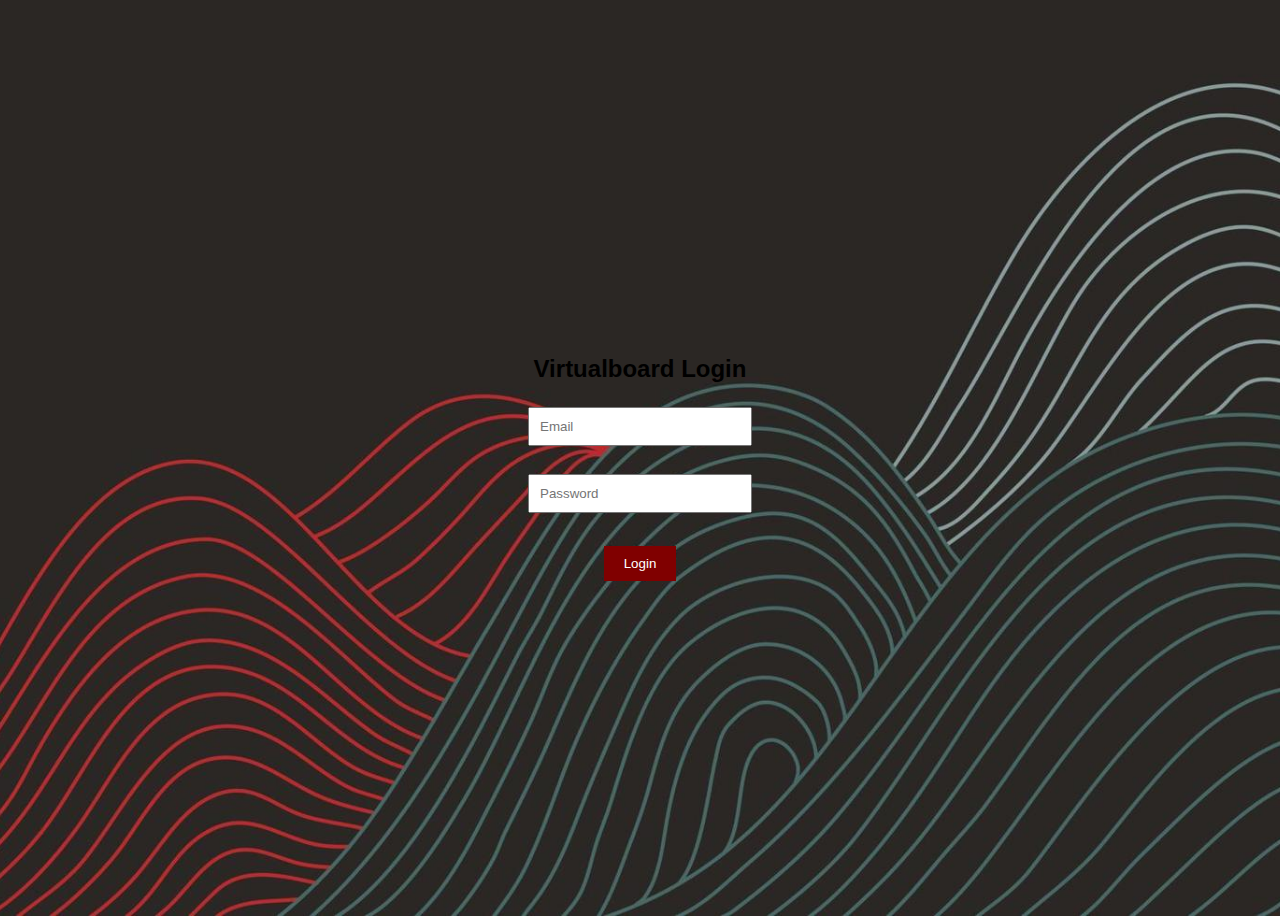
<file: index.html>
<!DOCTYPE html>
<html lang="en">
<head>
    <meta charset="UTF-8">
    <meta name="viewport" content="width=device-width, initial-scale=1.0">
    <title>Virtual Board Login</title>
    <link rel="stylesheet" href="login.css">
</head>
<body>
    <h2>Virtualboard Login</h2>
    <input id="email" type="text" placeholder="Email"><br>
    <input id="password" type="password" placeholder="Password"><br>
    <button id="loginButton">Login</button>

    <script src="login.js"></script>
</body>
</html>
</file>
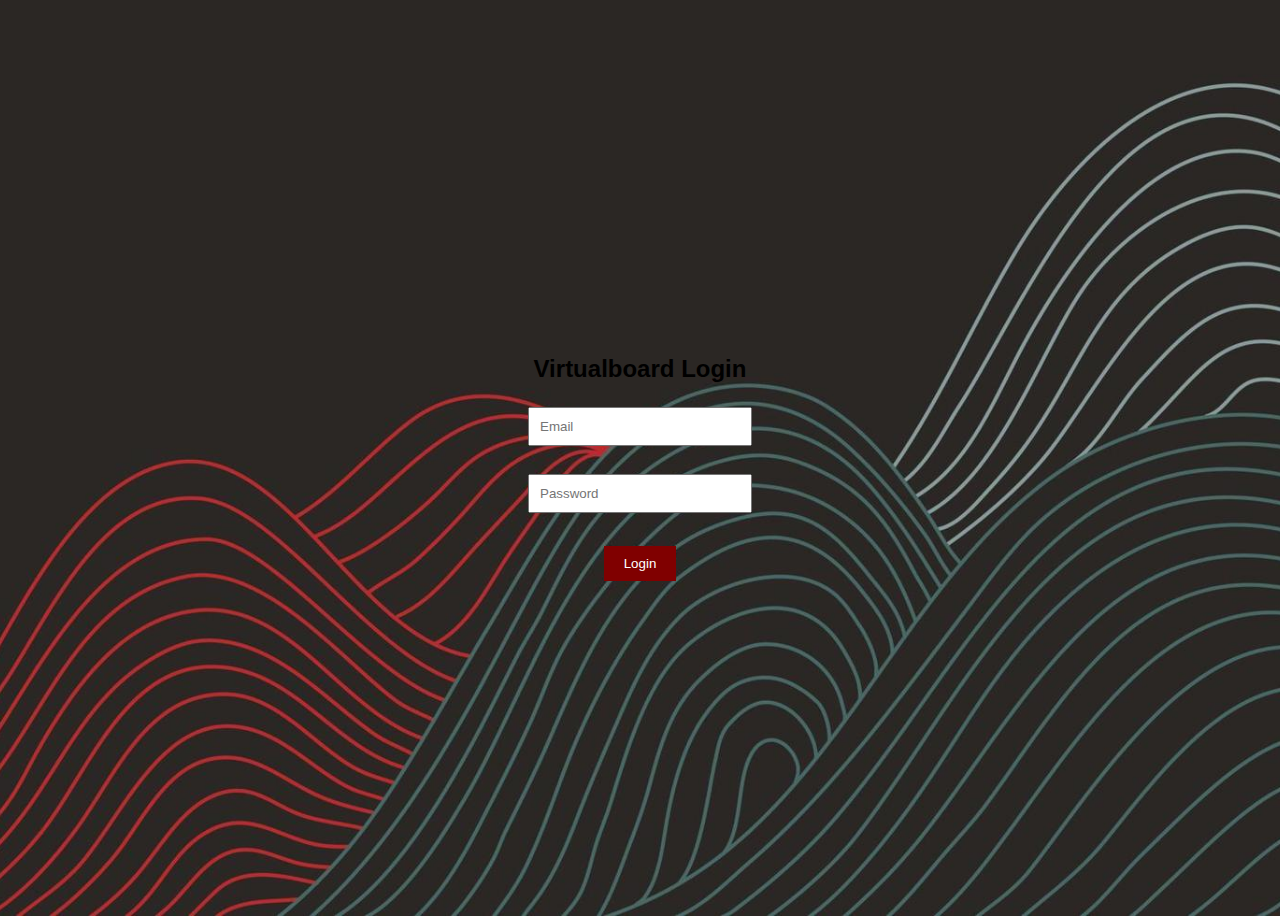
<file: board.html>
<!DOCTYPE html>
<html lang="en">

<head>
    <meta charset="UTF-8">
    <meta name="viewport" content="width=device-width, initial-scale=1.0">
    <title>Virtual Board</title>
    <link rel="stylesheet" href="board.css">
</head>

<body>
    <header id="topbar">
        <div class="left">
            <span class="logo">Virtualboard</span>
            <select id="boardSelect">
                <option value="1">Projektplanering</option>
            </select>
        </div>
        <div class="right">
            <button id="newNoteBtn">Ny note</button>
            <button id="logoutBtn">Logga ut</button>
        </div>
    </header>

    <div id="board"></div>

    <script src="board.js"></script>
</body>

</html>
</file>
<file: login.css>
body {
  font-family: sans-serif;
  background-image: url("img/board.jpg");
  background-size: cover;/* fyller hela skärmen */
  background-position: center;/* centrerad */
  background-repeat: no-repeat;/* ingen looping */
  display: flex;
  flex-direction: column;
  align-items: center;
  justify-content: center;
  height: 100vh;
}

input {
  padding: 10px;
  margin: 5px;
  width: 200px;
}

button {
  padding: 10px 20px;
  margin-top: 10px;
  background-color: maroon;
  color: white;
  border: none;
  cursor: pointer;
}
</file>
<file: board.css>
body {
    margin: 0;
    padding: 0;
    background-image: url("img/board.jpg");
    background-size: cover; /* fyller hela skärmen */
    background-position: center; /* centrerad */
    background-repeat: no-repeat; /* ingen looping */
    font-family: sans-serif;
}

#topbar {
    position: fixed;
    top: 0;
    left: 0;
    right: 0;
    width: 100%;
    height: 48px;
    display: flex;
    align-items: center;
    justify-content: space-between;
    padding: 0 16px;
    background: black;
    color: white;
    z-index: 10; /* ovanför notes */
}

#topbar .left {
    display: flex;
    gap: 12px;
    align-items: center;
}

#topbar .right {
    display: flex;
    gap: 8px;
    align-items: center;
    margin-right: 30px;
}

.logo {
    font-weight: bold;
    letter-spacing: 18px; 
}

/* select + knappar */
#topbar select,
#topbar button {
    padding: 6px 10px;
    border-radius: 6px;
    border: none;
    font-size: 14px;
}

#topbar select {
    background: white;
}

#topbar button {
    background: maroon;
    color: white;
    cursor: pointer;
}

#topbar button:hover {
    filter: brightness(1.1);
}

#board {
    position: relative;
    width: 100vw; /* procent av skärmens bredd */
    height: 100vh; /* procent av skärmens hjöd */
    padding-top: 48px; /* notes inte hamnar bakom topbar */
}

.note {
    width: 200px;
    min-height: 200px;
    padding: 15px;
    background: #ffffff;
    border: 1px solid black;
    border-radius: 6px;
    box-shadow: 2px 2px 3px black;
    font-family: sans-serif;
    cursor: move;
    user-select: none; /* förhindra markering vid drag */
}

.note-header {
    display: flex;
    justify-content: flex-end;   
    gap: 8px;                    
    margin-bottom: 6px;          
}


.note-header button {
    width: 20px;
    height: 20px;
    font-size: 12px;
    padding: 0;
    border: none;
    border-radius: 4px;
    cursor: pointer;
}

.note-header button:hover {
    filter: brightness(1.15);
}


.note-content {
    padding-top: 4px;
    font-size: 15px;
}
</file>
